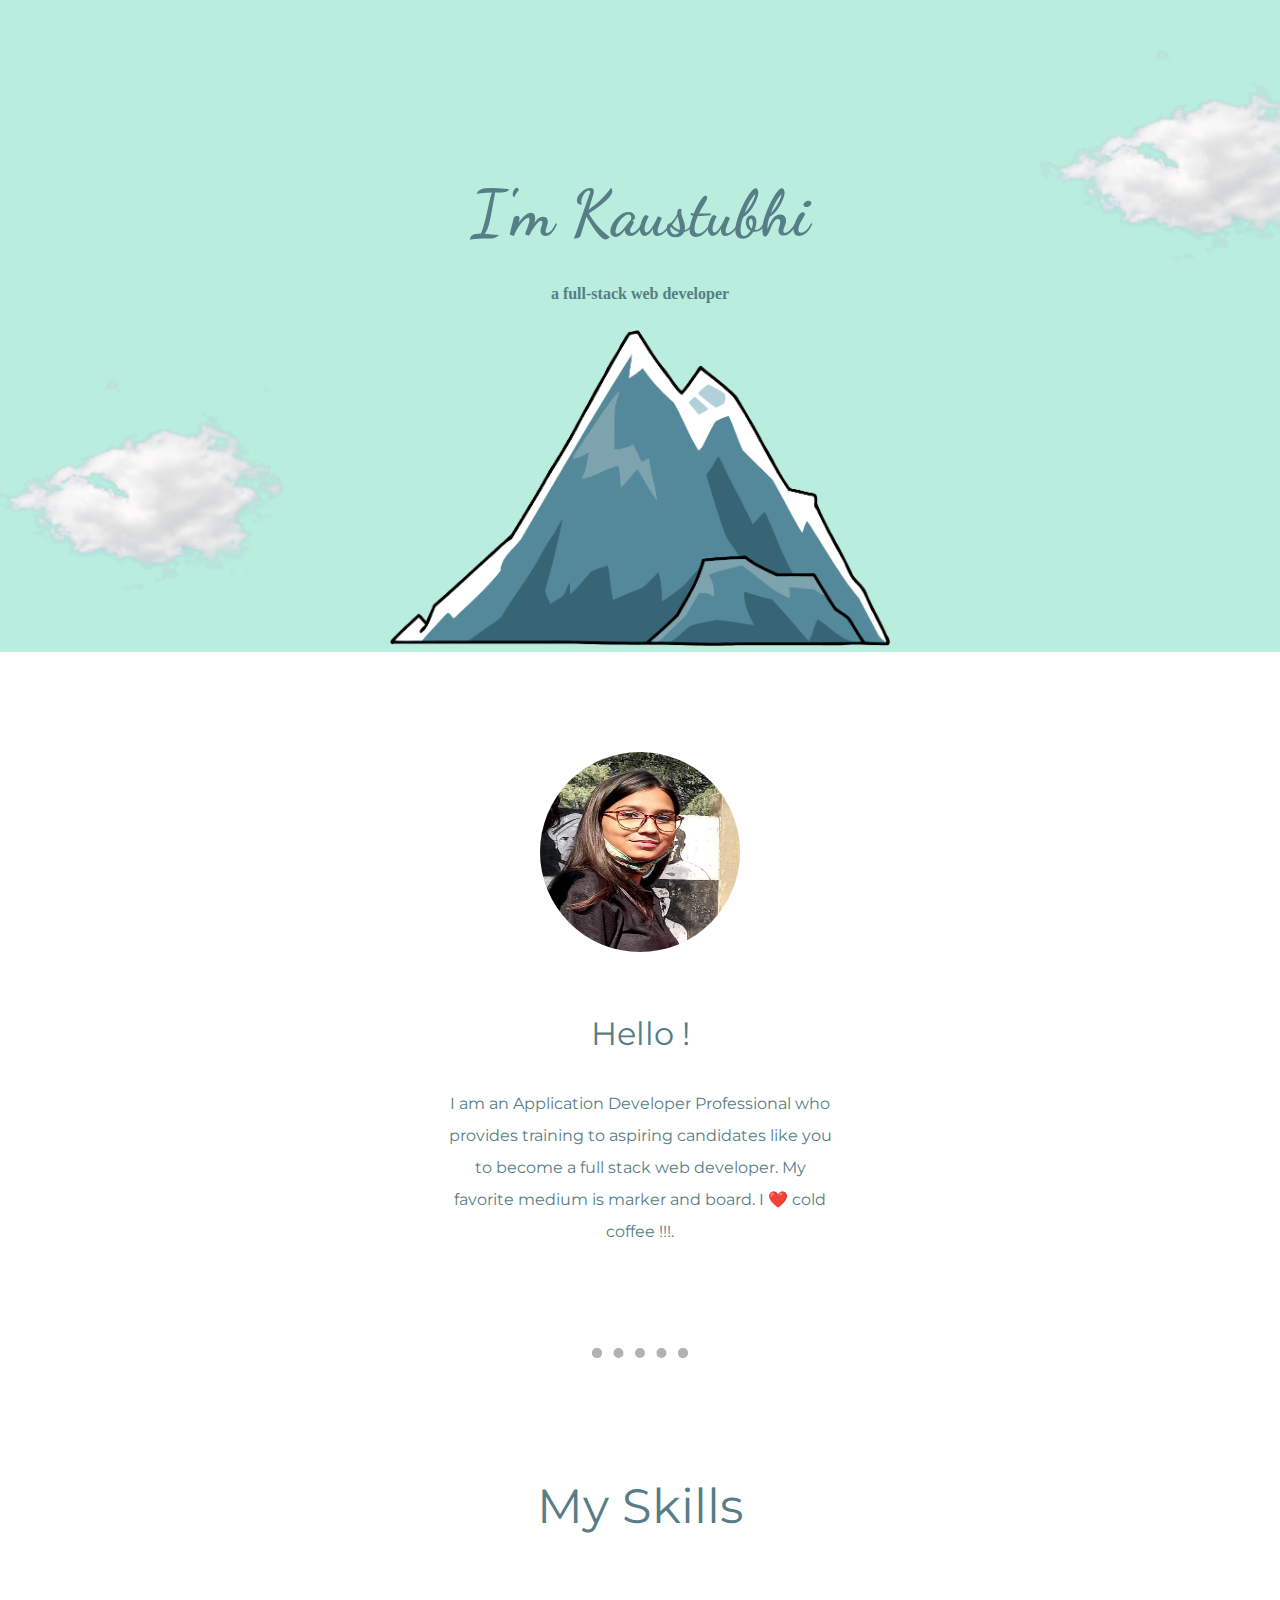
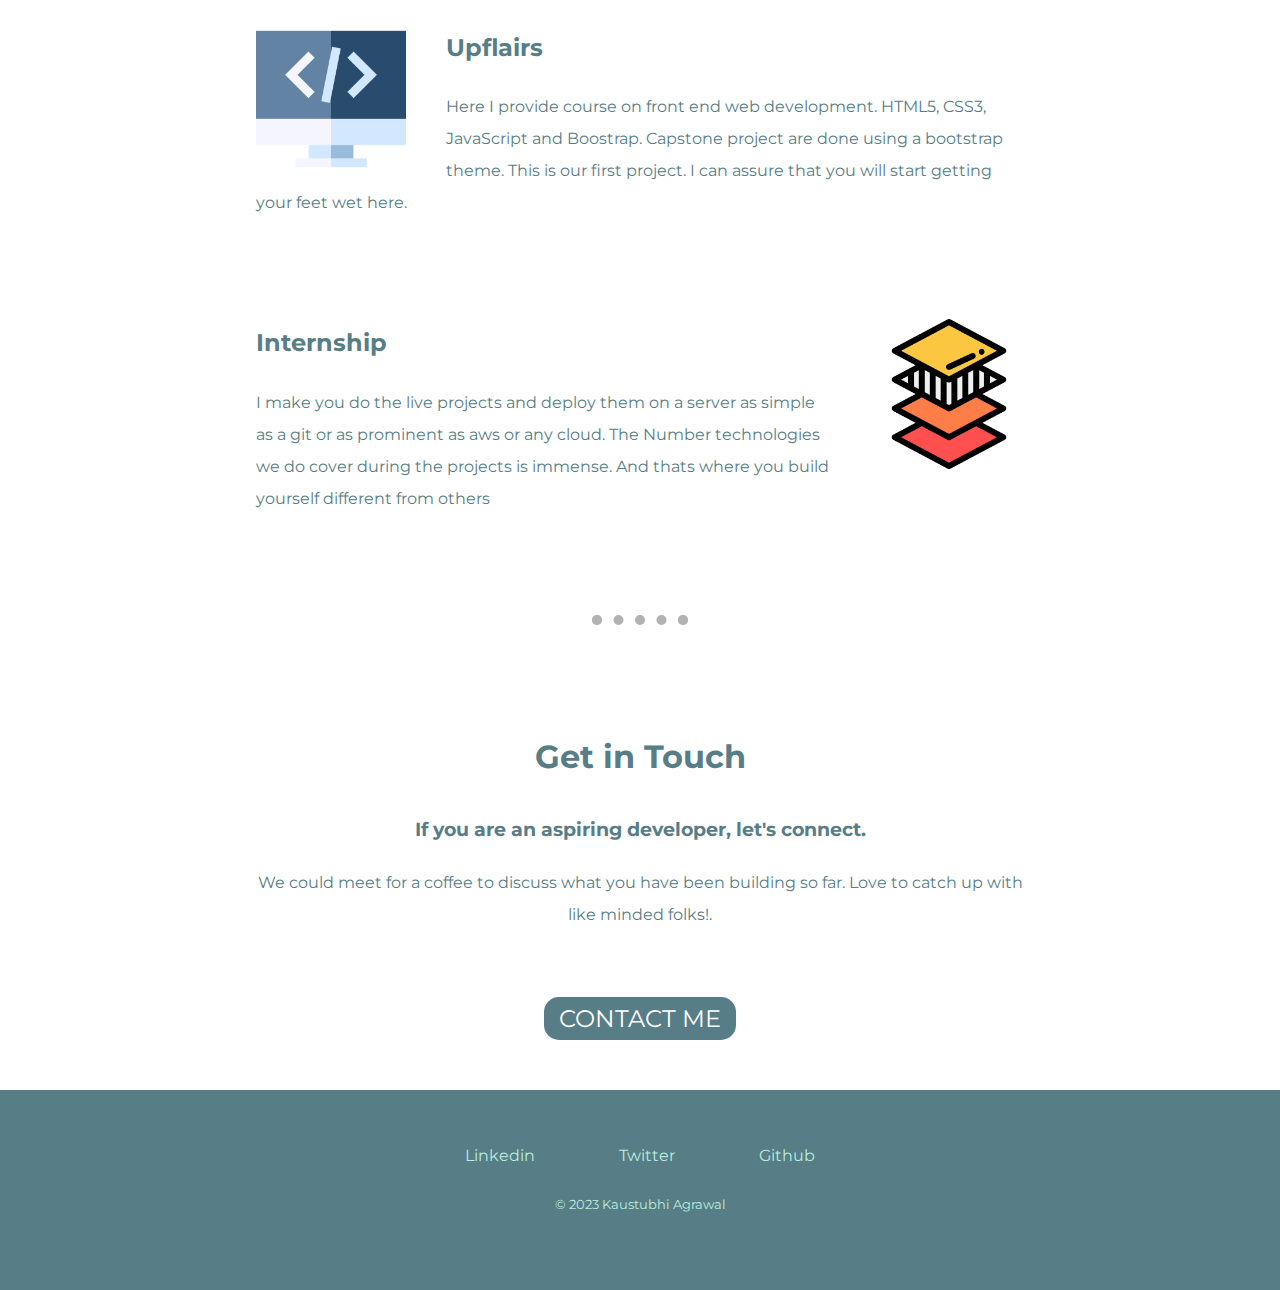
<file: index.html>
<!DOCTYPE html>
<html lang="en">
<head>
    <meta charset="UTF-8">
    <title>My Profile</title>
    <link rel="preconnect" href="https://fonts.googleapis.com">
    <link rel="preconnect" href="https://fonts.gstatic.com" crossorigin>
    <link href="https://fonts.googleapis.com/css2?family=Merriweather+Sans&family=Montserrat:wght@300&family=Sacramento&display=swap" rel="stylesheet"> 
    <link rel="preconnect" href="https://fonts.googleapis.com">
<link rel="preconnect" href="https://fonts.gstatic.com" crossorigin>
<link href="https://fonts.googleapis.com/css2?family=Ysabeau&display=swap" rel="stylesheet">
    <link href="https://fonts.googleapis.com/css2?family=Dancing+Script:wght@700&family=Lato:wght@300&family=Montserrat:wght@500&display=swap" rel="stylesheet">
    <link rel="stylesheet" href="style.css">
</head>
<body>
    <div class="top-section">

        <img src="images/cloud.png" class="top-cloud" alt="cloud">

        <h1 class="heading">I'm Kaustubhi</h1>
        <h2 class="bio">a full-stack web developer</h3>
        
        <img src="images/cloud.png" class="bottom-cloud" alt="cloud">
        <img src="images/mountain.png" class="mountain" alt="mountain">
    </div>
    <div class="mid-container">
        <img src="images/kaustubhi.jpg" alt="profile" class="profileimg">
        <h1 class="hello">Hello !</h1>
        <p class="para">I am an Application Developer Professional who provides training to aspiring candidates like you to become a full stack web developer. My favorite medium is marker and board. I ❤️ cold coffee !!!.</p>
        <hr>
        <h1 class="skills">My Skills</h1>
        
        <div class="skilltype">
            <img src="images/computer.png" alt="" srcset="" class="imagee img1">
            <h2>Upflairs</h2>
            <p >Here I provide course on front end web development. HTML5, CSS3, JavaScript and Boostrap. Capstone project are done using a bootstrap theme. This is our first project. I can assure that you will start getting your feet wet here.</p>
        </div>
        <br>
        <br>
        <div class="skilltype">
            <img src="images/intern.png" alt="" srcset="" class="imagee img2">
            <h2>Internship</h2>
            <p >I make you do the live projects and deploy them on a server as simple as a git or as prominent as aws or any cloud. The Number technologies we do cover during the projects is immense. And thats where you build yourself different from others</p>
        </div>
        <hr>

        <h1>Get in Touch</h1>
        <h3>If you are an aspiring developer, let's connect.</h3>
        <p>We could meet for a coffee to discuss what you have been building so far. Love to catch up with like minded folks!.</p>
        <a href="#"><button class="contact">CONTACT ME</button></a>
    </div>
    <div class="bottom-section">
        <div class="social">
            <a href="https://www.linkedin.com" class="social-link" target="_blank">Linkedin</a>
            <a href="https://www.twitter.com" class="social-link" target="_blank">Twitter</a>
            <a href="https://www.github.com" class="social-link" target="_blank">Github</a>
        </div>
        <p style="margin: 0px; font-size: 0.8rem;">© 2023 Kaustubhi Agrawal</p>
    </div>
</body>
</html>
</file>
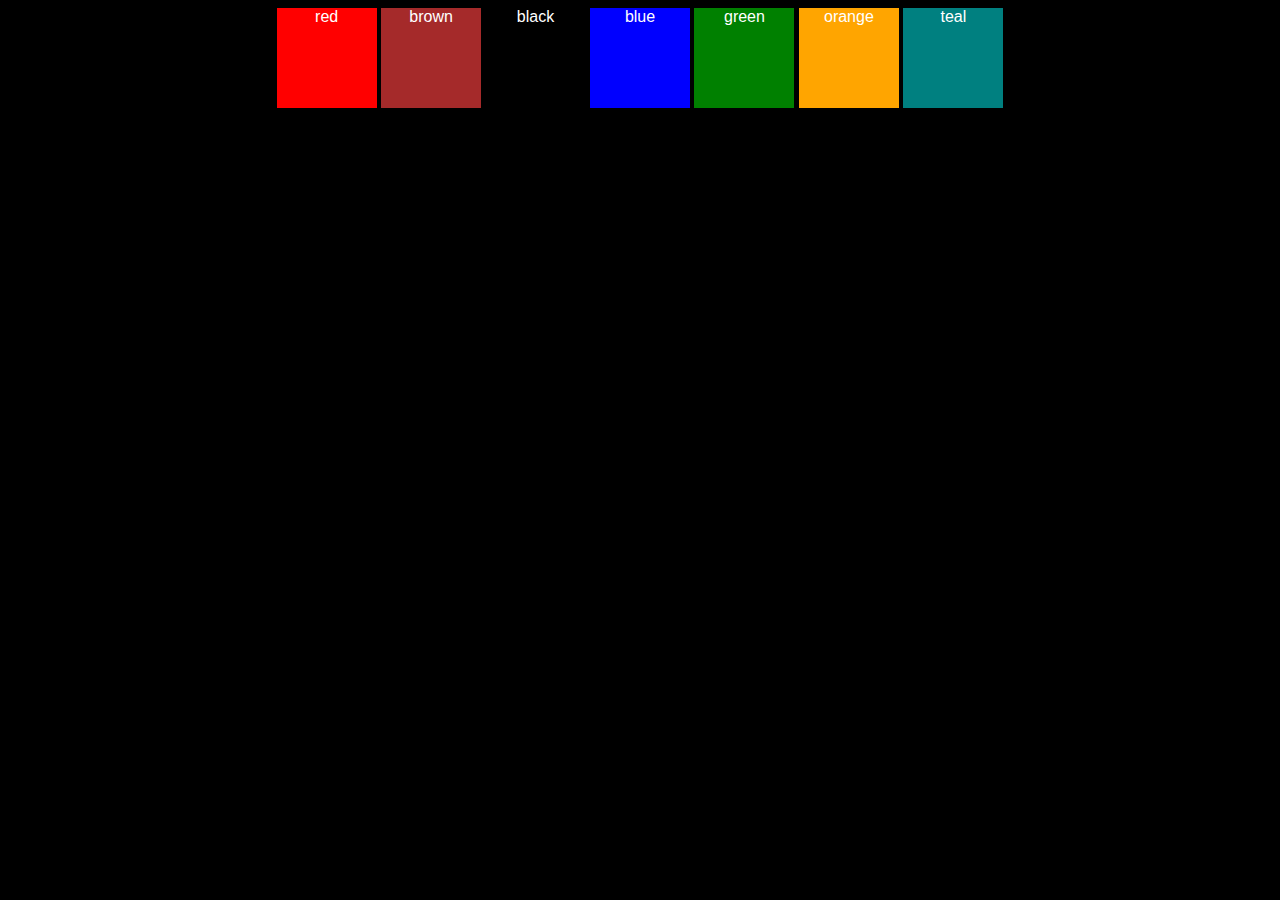
<file: day12/index.html>
<!DOCTYPE html>
<html lang="en">
<head>
    <meta charset="UTF-8">
    <meta http-equiv="X-UA-Compatible" content="IE=edge">
    <meta name="viewport" content="width=device-width, initial-scale=1.0">
    <link rel="stylesheet" href="style.css">
    <title>Responsive design</title>
</head>
<body>
    <div class="red">red</div>
    <div class="brown">brown</div>
    <div class="black">black</div>
    <div class="blue">blue</div>
    <div class="green">green</div>
    <div class="orange">orange</div>
    <div class="teal">teal</div>
</body>
</html>
</file>
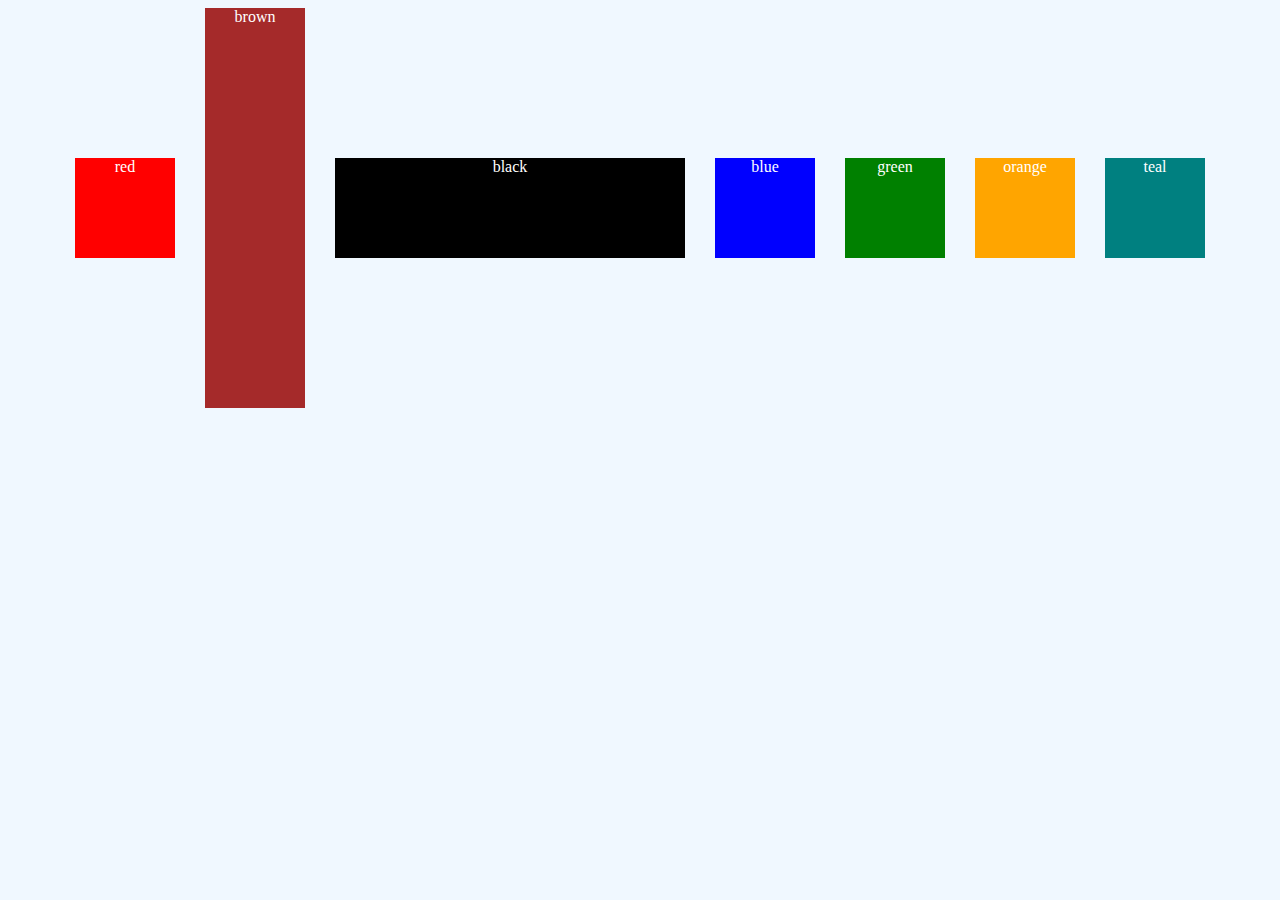
<file: day12/layout.html>
<!DOCTYPE html>
<html lang="en">
<head>
    <meta charset="UTF-8">
    <meta http-equiv="X-UA-Compatible" content="IE=edge">
    <meta name="viewport" content="width=device-width, initial-scale=1.0">
    <link rel="stylesheet" href="layout.css">
    <title>Document</title>
</head>
<body>
    <div class="container">
        <div class="box red">red</div>
        <div class="box brown">brown</div>
        <div class="box black">black</div>
        <div class="box blue">blue</div>
        <div class="box green">green</div>
        <div class="box orange">orange</div>
        <div class="box teal">teal</div>
    </div>
</body>
</html>
</file>
<file: style.css>
:root{
    --primaryColor: #577D86;
    --primaryaccentColor: #63929d;
    --backgroundColor: #B9EDDD;
    --foregroundColor: #daf4ec;
    --myTitleFont:'Dancing Script', cursive;
    --fontDefaultTextFont: 'Lato', sans-serif;
    --fontDefaultHeading: 'Montserrat', sans-serif; 
    --titlefont:'Sacramenta',cursive;
    --midfont:'Montserrat', sans-serif;
}

body{
    margin: 0px;
    color: var(--primaryColor);
    text-align: center;
    font-family: var(--fontDefaultHeading);
    line-height: 2;
}

.top-section{
    background-color: var(--backgroundColor);
    color: var(--primaryColor);
    /* height: 400px; */
    text-align: center;
    padding-top: 150px;

}
.heading {
    font-family: var(--myTitleFont);
    margin: 0;
    font-size: 4rem;
}
.bio {
    font-family: var(--titlefont);
    margin: 0;
    font-size: 1rem;  /* 1em = 16px */
    padding-bottom: 20px;
}
.top-cloud{
    position: absolute;
    margin-block-start: -100px;
    margin-left: 400px;
    width: 300px;
}
.bottom-cloud{
    position: absolute;
    margin-block-start: 50px;
    margin-left: -400px;
    width: 300px;
}
.mountain{
    width: 500px;
}
img{
    margin-bottom:-5px;
}

hr{
    border: dotted 10px;
    margin-top: 100px;
    margin-bottom: 100px;
    border-bottom: none;
    width: 10%;
    opacity: 60%;
}
/*mid container*/
.mid-container{
    display: block;
    width: 60%;
    margin: auto;
}
.profileimg{
    width: 200px;
    height: 200px;
    border-radius: 100%;
    display: block;
    margin: auto;
    padding: auto;
    margin-top: 100px;
}
.hello{
    font-family: var(--midfont);
    font-weight: normal;
    font-size: 2rem;
    margin-top: 50px
}
.para{
    width: 50%;
    margin: auto;
    padding: auto;
    /* line-height: 2; */
    font-size: 1rem;
}
.skills{
    font-family: var(--midfont);
    font-weight: normal;
    font-size: 3rem;
    margin-top: 100px;
    margin-bottom: 70px;
}
.imagee{
    width: 150px;
}
.skilltype{
    text-align: left;
}
.img1{
    float: left;
    margin-right: 40px;

}
.img2{
    float: right;
    margin-left: 40px;
}
.contact{
    text-decoration: none;
    color: white;
    background-color: var(--primaryColor);
    font-size: 1.5rem;
    padding: 7px 15px;
    border-radius: 15px;
    margin: 50px auto;
    font-family: var(--fontDefaultHeading);
    border: none;
}
.contact:hover{
    background-color: var(--primaryaccentColor);
    cursor: pointer;
}
/*bottom-section*/
.bottom-section{
    background-color: var(--primaryColor);
    color: var(--backgroundColor);
    margin: 0px auto;
    height: 200px;
    justify-content: center;
}
.social-link{
    margin: 0px 40px;
    color: var(--backgroundColor);
    text-decoration: none;
}
.social{
    padding: 50px 0px 20px 0px;
}
.social-link:hover{
    color: var(--foregroundColor);
}
</file>
<file: day12/style.css>
body{
    background-color: rgb(66, 84, 84);
    text-align: center;
    font-family: 'Lucida Sans', 'Lucida Sans Regular', 'Lucida Grande', 'Lucida Sans Unicode', Geneva, Verdana, sans-serif;
    color: white;
   
}
div{
    width: 100px;
    height: 100px;
    display: inline-block;
}
.red{
    background-color: red;
}
.brown{
    background-color: brown;
}
.black{
    background-color: black;
}
.blue{
    background-color: blue;
}
.green{
    background-color: green;
}
.orange{
    background-color: orange;
}
.teal{
    background-color: teal;
}

/* @media screen and (min-width:1000px){
    body{
        background-color: rgb(239, 215, 79);
    }
}
@media screen and (min-width:700px) and  (max-width:999px){
    body{
        background-color: burlywood;
    }
}
@media screen and (max-width:500px){
    div{
        display: block;
    }
} */

@media screen and (min-width:320px){
    .red{
        background-color: blue;
    }
}
@media screen and (min-width:481px){
    .red{
        background-color: orange;
    }
}
@media screen and (min-width:769px){ 
    .red{
        background-color: yellow;
    }
}
@media screen and (min-width:1025px){
    .red{
        background-color: brown;
    }
}
@media screen and (min-width:1201px){
    .red{
        background-color: red;
    }
}
@media screen and (prefers-color-scheme : dark){
    body{
        background-color: blanchedalmond;
    }
}
@media (orientation: landscape) {
    body{
        background-color: black;
    }
}
@media (orientation: portrait) {
    body{
        background-color: cadetblue;
    }
}
</file>
<file: day12/layout.css>
body{
    background-color: aliceblue;
    text-align: center;
    color: white;
}
.container{
    /* height: 1500px; */
    /* width: 1500px; */
    display: flex;
    flex-direction: row;
    flex-wrap: wrap;
    /* gap: 30px; */
    column-gap: 30px;
    row-gap: 15px;
    justify-content: center;
    align-items: center;
    /* flex-direction: column;
    justify-content: center;
    align-items: center; */
}
.box{
    height: 100px;
    width: 100px;
}
.red{
    background-color: red;
}
.brown{
    background-color: brown;
    height: 400px;
}
.black{
    background-color: black;
    width: 350px;
}
.blue{
    background-color: blue;
}
.green{
    background-color: green;
}
.orange{
    background-color: orange;
}
.teal{
    background-color: teal;
}
</file>
